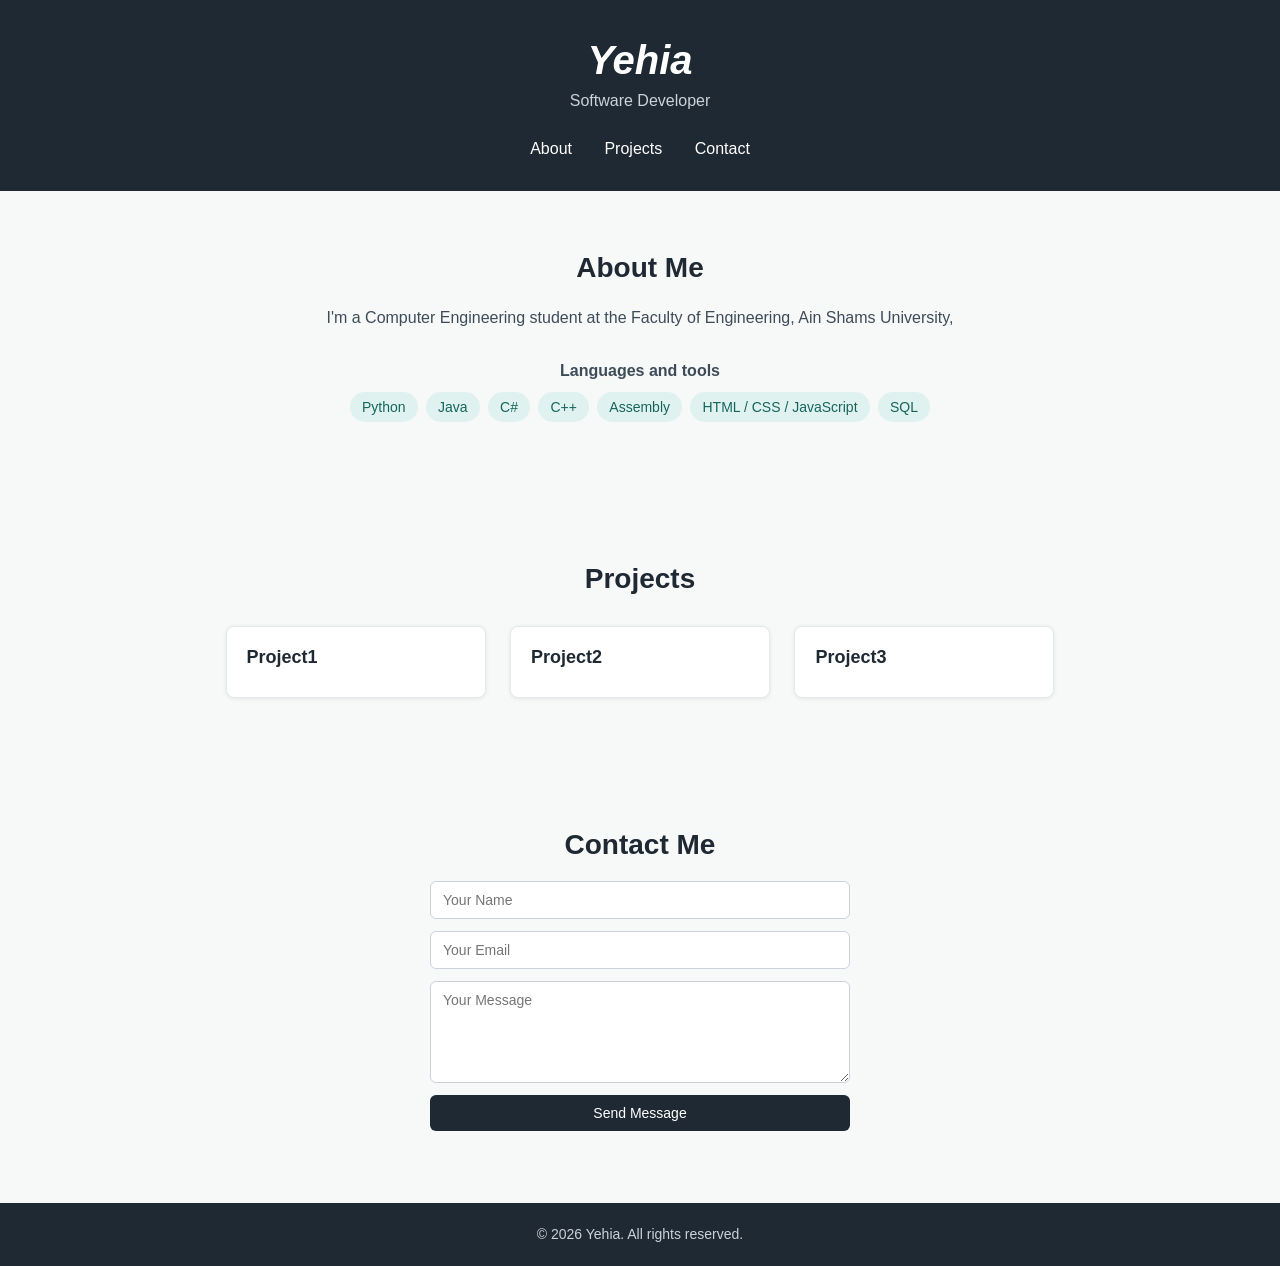
<file: Index.html>
<!DOCTYPE html>

<html lang="en">


<head>
   
    <meta charset="UTF-8">
    <meta name="viewport" content="width=device-width, initial-scale=1.0">
    <title>Yehia | Computer Engineering Student</title>
    <link rel="stylesheet" href="styles.css">
</head>

<body>
    <header>
        
        <h1 id="main-title"><i>Yehia</i></h1>
        <p class="tagline"> Software Developer</p>

        <nav>
            <a href="#about">About</a>
            <a href="#projects">Projects</a>
            <a href="#contact">Contact</a>
        </nav>
    </header>

    <main>
        <section id="about">
            <h2>About Me</h2>
            <p>
                I'm a Computer Engineering student at the Faculty of Engineering, Ain Shams University,
            </p>

            <p class="skills-label"><strong>Languages and tools</strong></p>
            <p>
                <span class="skill">Python</span>
                <span class="skill">Java</span>
                <span class="skill">C#</span>
                <span class="skill">C++</span>
                <span class="skill">Assembly</span>
                <span class="skill">HTML / CSS / JavaScript</span>
                <span class="skill">SQL</span>
            </p>
        </section>

        <section id="projects">
            <h2>Projects</h2>

            <div class="card">
                <h3>Project1</h3>
                
            </div>

            <div class="card">
                <h3>Project2</h3>
            </div>

            <div class="card">
                <h3>Project3</h3>
            </div>
        </section>

        <section id="contact">
            <h2>Contact Me</h2>
            <form action="#" method="post">
                <label for="name" class="sr-only">Your name</label>
                <input type="text" id="name" name="name" placeholder="Your Name" required>

                <label for="email" class="sr-only">Your email</label>
                <input type="email" id="email" name="email" placeholder="Your Email" required>

                <label for="message" class="sr-only">Your message</label>
                <textarea id="message" name="message" rows="5" placeholder="Your Message" required></textarea>

                <button type="submit">Send Message</button>
            </form>
        </section>
    </main>

    <footer>
        <p>&copy; 2026 Yehia. All rights reserved.</p>
    </footer>

</body>

</html>
</file>
<file: styles.css>
* {
    margin: 0;
    padding: 0;
    box-sizing: border-box;
}

body {
    font-family: Arial, Helvetica, sans-serif;
    background-color: #f7f8f8;
    color: #1f2933;
    line-height: 1.6;
    text-align: center;
}

p {
    color: #3e4c59;
}

h1, h2, h3 {
    color: #1f2933;
    line-height: 1.2;
}

h2 {
    font-size: 28px;
    margin-bottom: 20px;
}

h3 {
    font-size: 18px;
    margin-bottom: 8px;
}

header {
    background-color: #1f2933;
    padding: 36px 20px 24px;
}

header img {
    border-radius: 50%;          
    border: 3px solid #2a9d8f;
    margin-bottom: 12px;
}

#main-title {
    color: #ffffff;
    font-size: 40px;
    margin-bottom: 4px;
}

.tagline {
    color: #cbd2d9;
    margin-bottom: 16px;
}

nav a {
    display: inline-block;       
    padding: 6px 14px;
    color: #ffffff;
    text-decoration: none;
    border-radius: 6px;
}

nav a:hover {
    background-color: #2a9d8f;
}

section {
    max-width: 900px;
    margin: 0 auto;              
    padding: 60px 20px;
}

section p {
    max-width: 640px;
    margin: 0 auto 16px;         
}

html {
    scroll-padding-top: 12px;
    scroll-behavior: smooth;
}

.skill {
    display: inline-block;
    margin: 4px 2px;
    padding: 4px 12px;
    background-color: #e0f2f0;
    color: #14665c;
    border-radius: 999px;
    font-size: 14px;
}

.skills-label {
    margin-top: 28px;
    margin-bottom: 4px;
}

.card {
    display: inline-block;      
    vertical-align: top;         
    width: 260px;
    margin: 10px;
    padding: 20px;
    background-color: #ffffff;
    border: 1px solid #e4e7eb;
    border-radius: 8px;
    box-shadow: 0 1px 4px rgba(0, 0, 0, 0.08);
    text-align: left;
}

.card p {
    font-size: 14px;
    margin: 0 0 10px;           
}

.card .stack {
    color: #14665c;
    margin-bottom: 0;
}

form {
    max-width: 420px;
    margin: 0 auto;
}

input,
textarea,
button {
    display: block;              
    width: 100%;
    margin-bottom: 12px;
    padding: 10px 12px;
    font-family: inherit;
    font-size: 14px;
    border: 1px solid #cbd2d9;
    border-radius: 6px;
}

textarea {
    resize: vertical;
}

button {
    background-color: #1f2933;
    color: #ffffff;
    border: none;
    cursor: pointer;
}

button:hover {
    background-color: #2a9d8f;
}

a:focus-visible,
input:focus-visible,
textarea:focus-visible,
button:focus-visible {
    outline: 3px solid #2a9d8f;
    outline-offset: 2px;
}

.sr-only {
    position: absolute;
    width: 1px;
    height: 1px;
    overflow: hidden;
    clip: rect(0, 0, 0, 0);
    white-space: nowrap;
}

footer {
    background-color: #1f2933;
    padding: 20px;
}

footer p {
    color: #cbd2d9;
    font-size: 14px;
}
</file>
